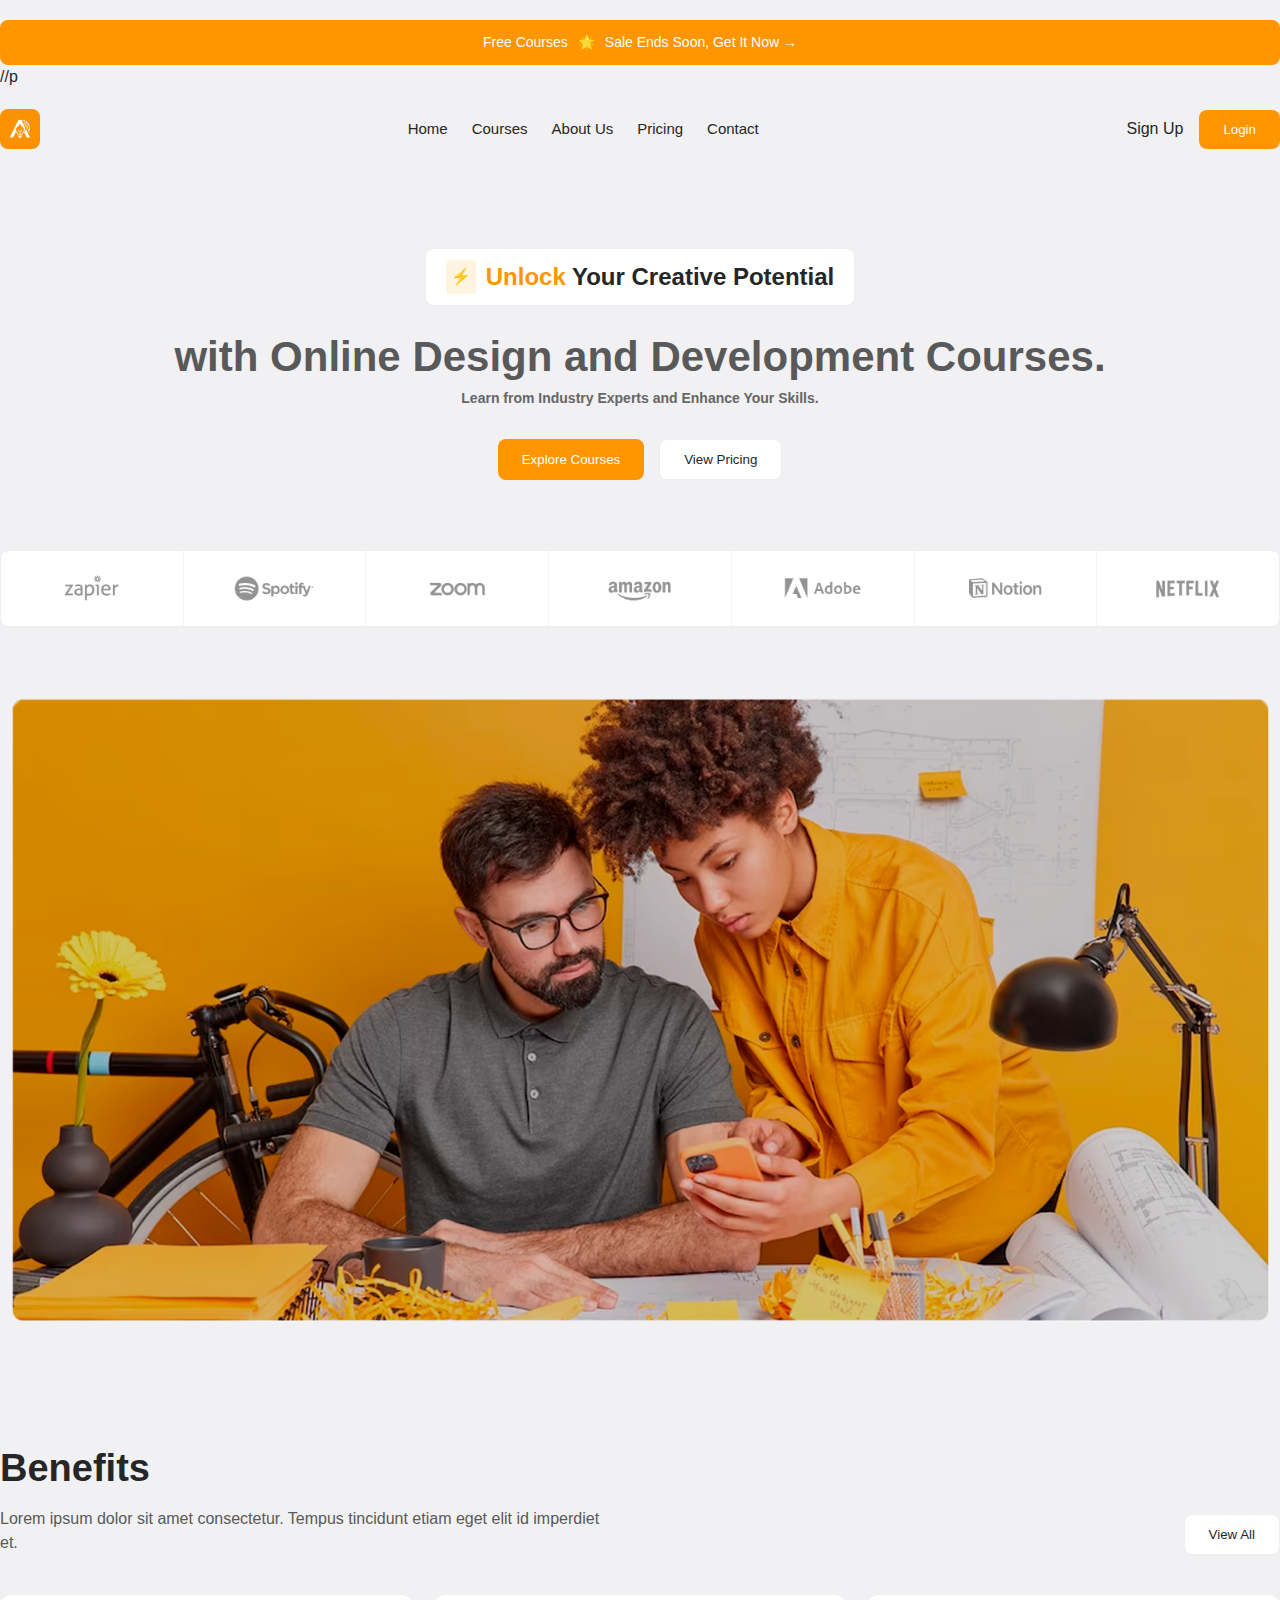
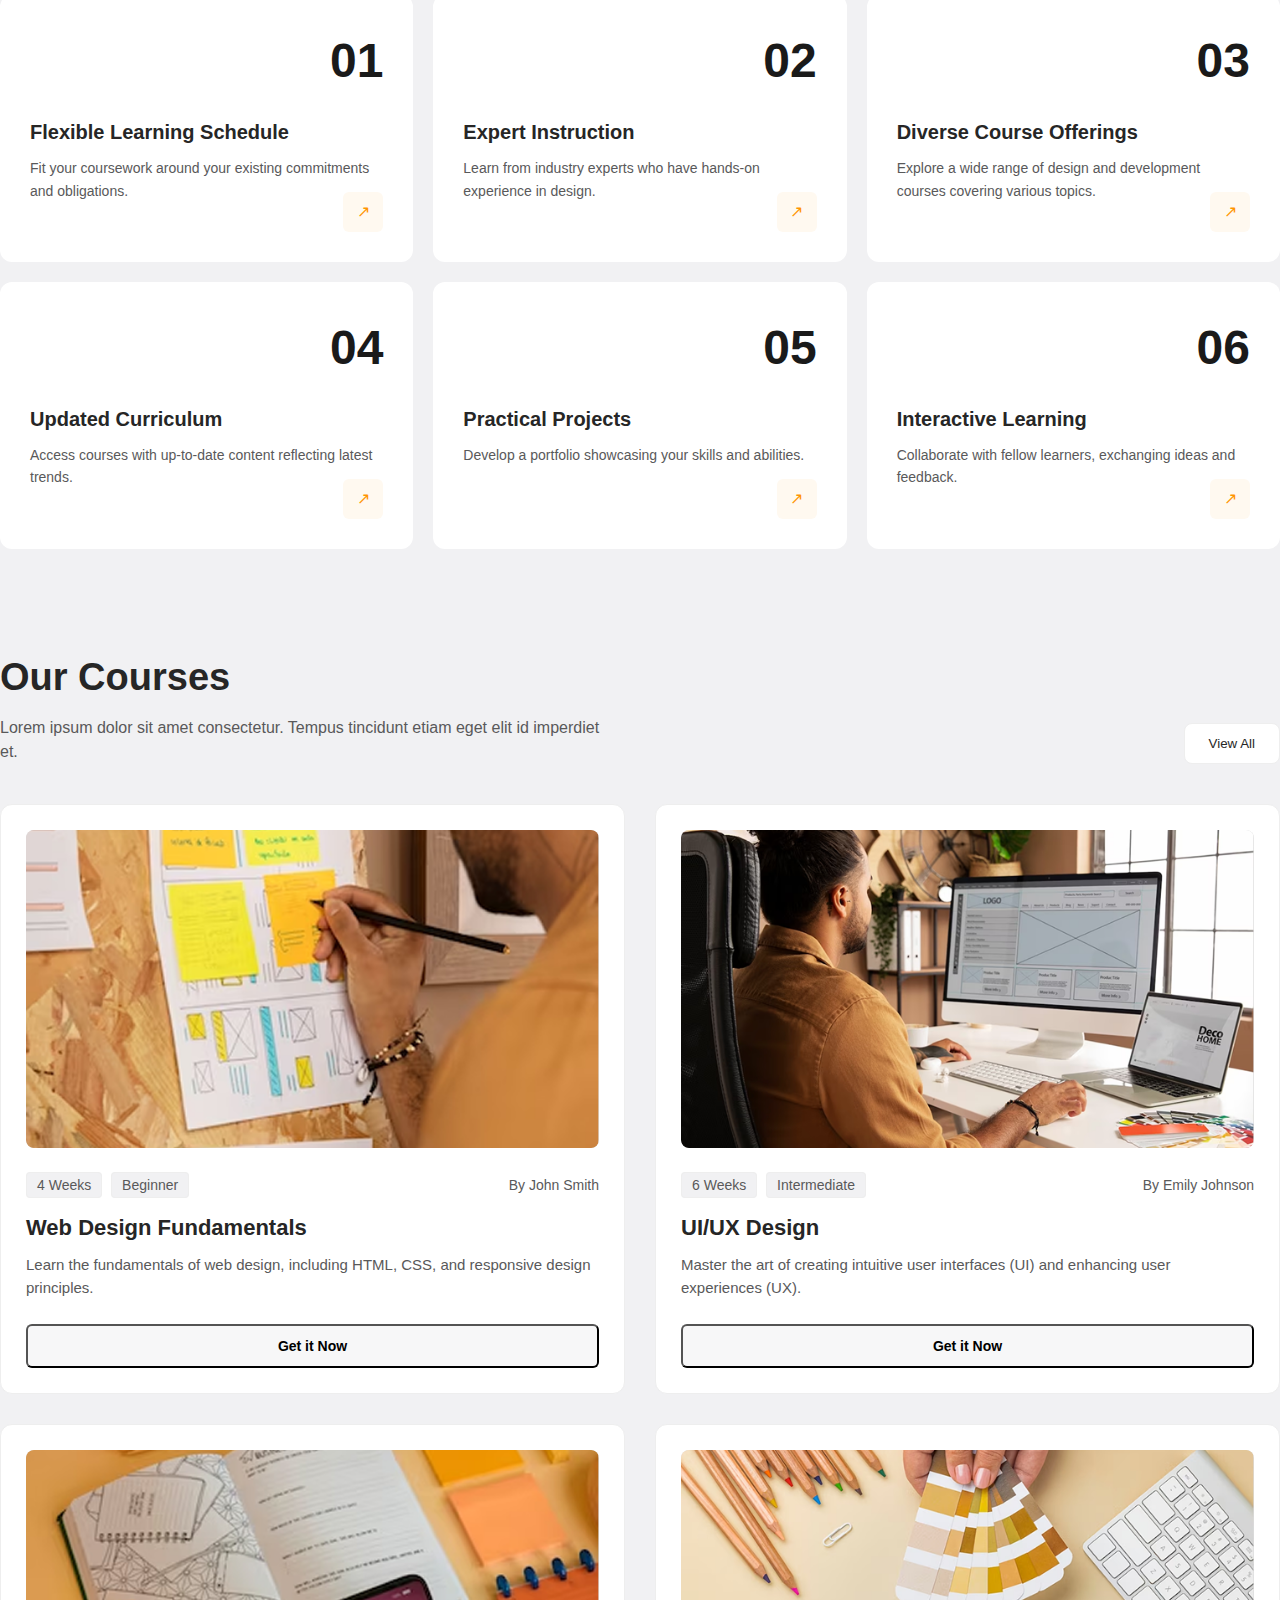
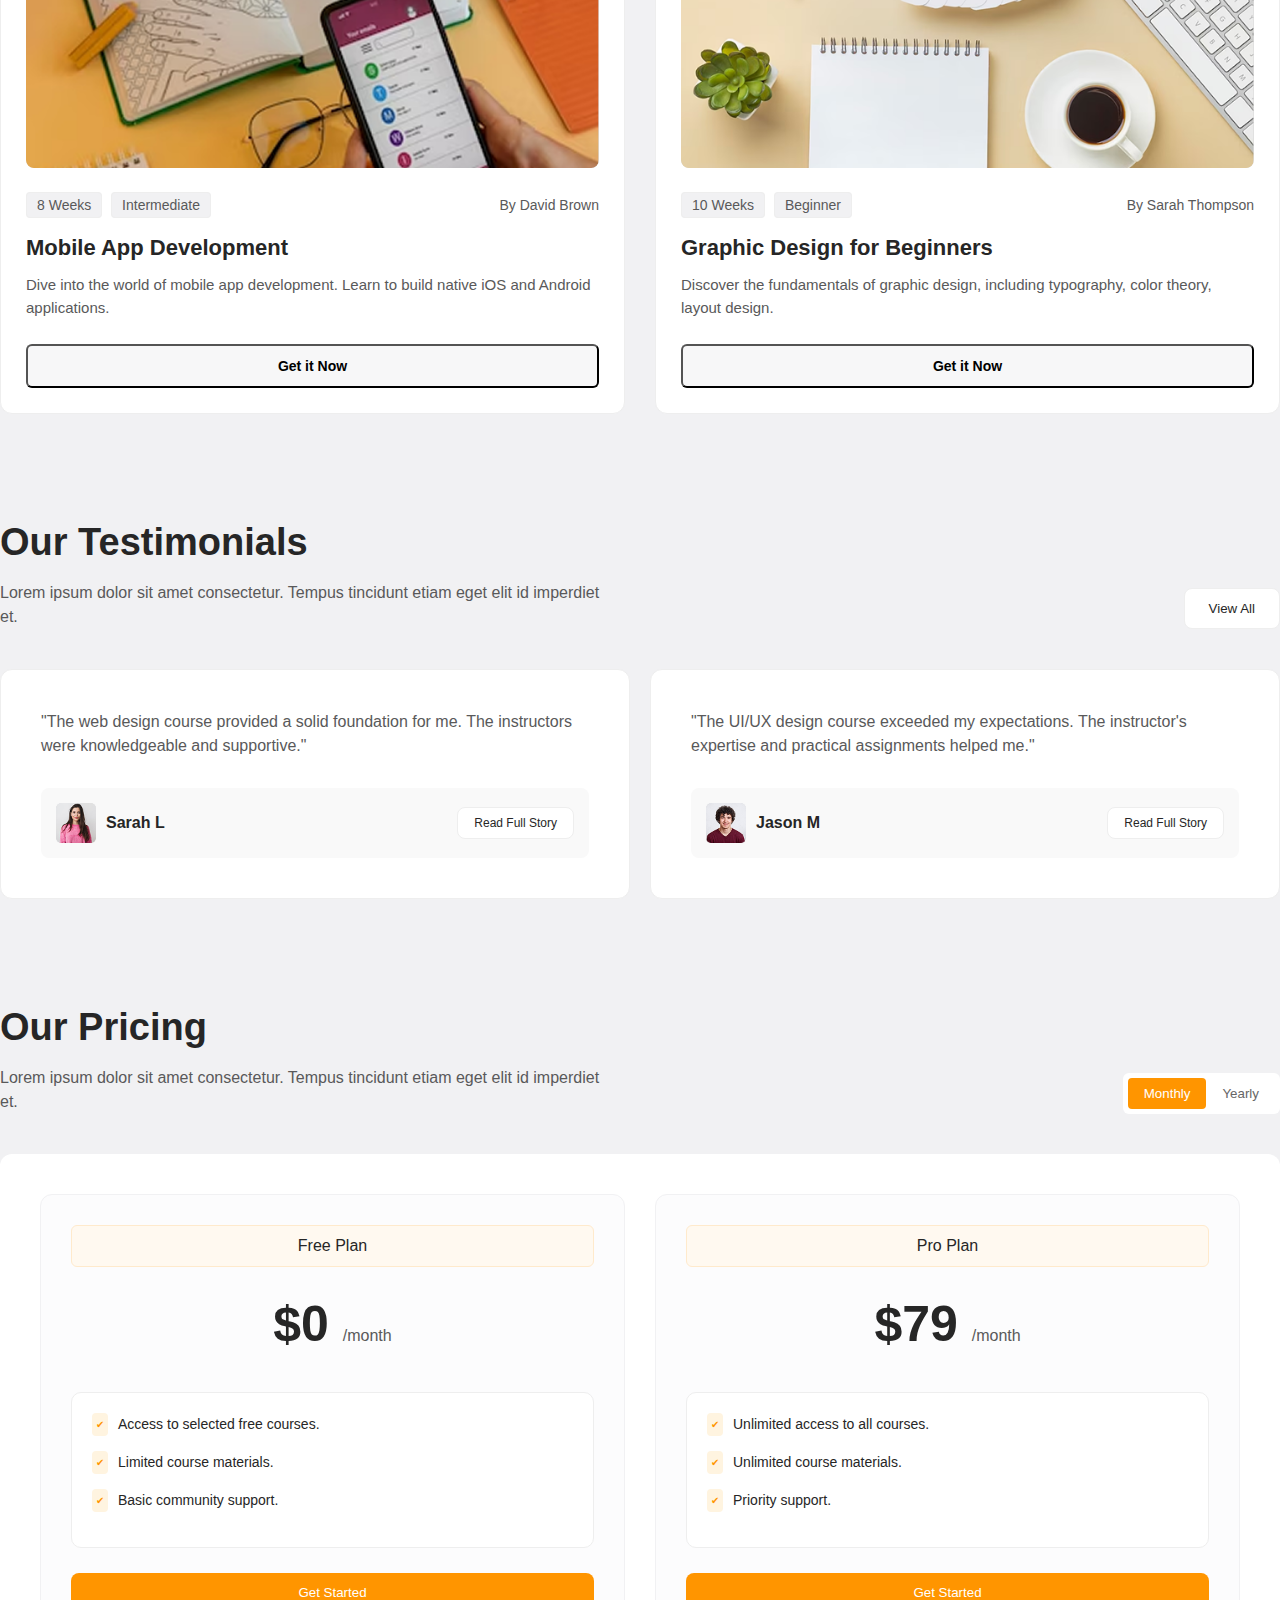
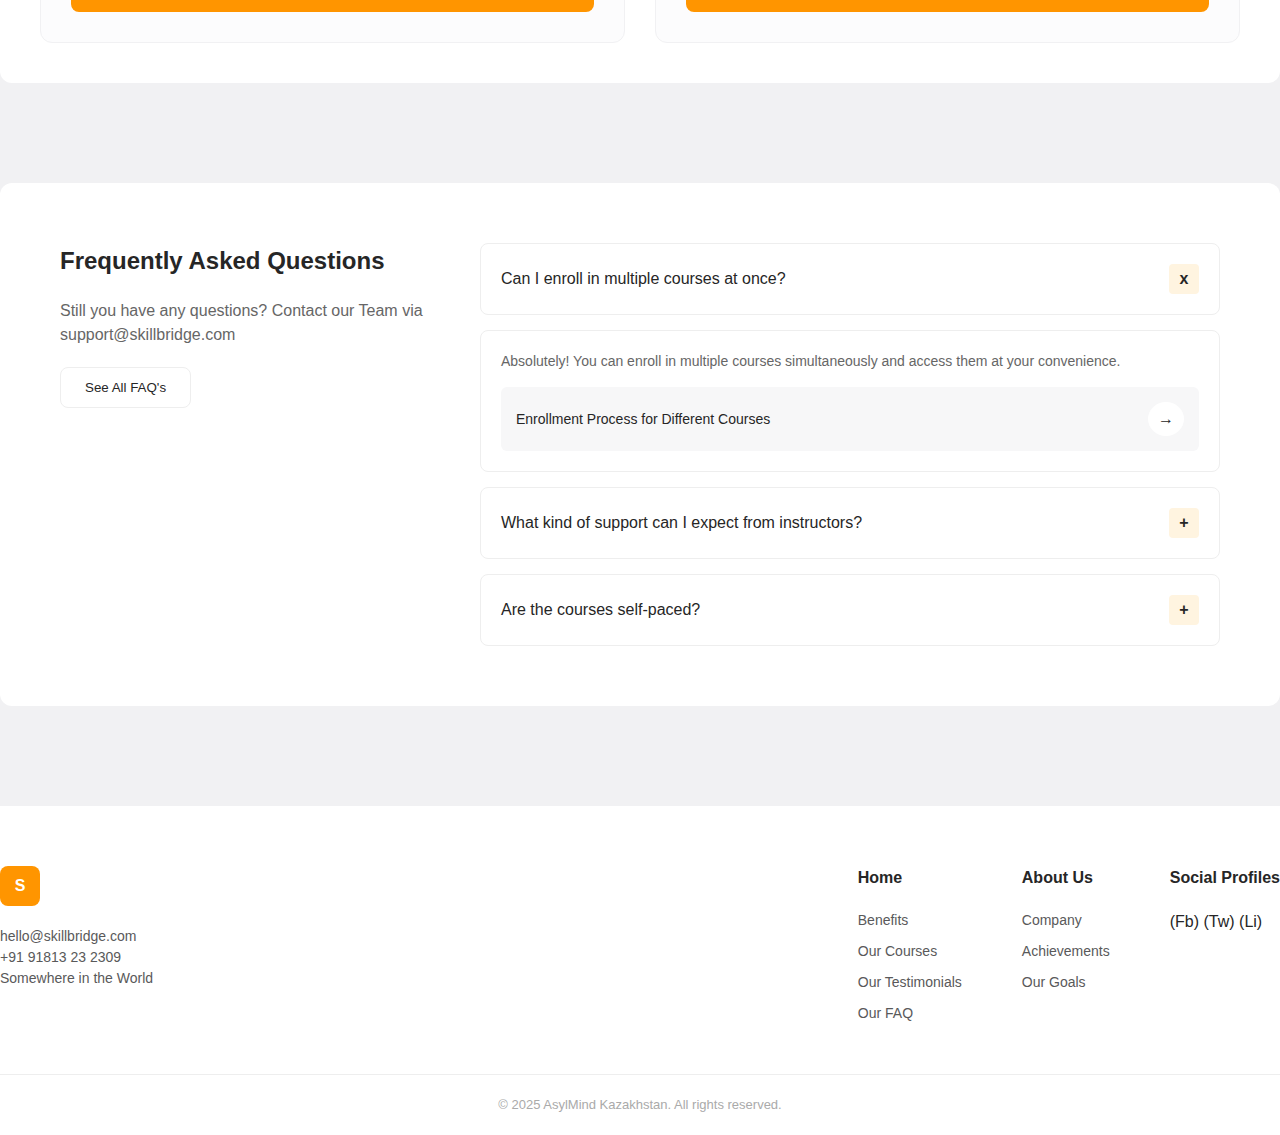
<file: src/pages/index.html>
<!DOCTYPE html>
<html lang="ru">

<head>
    <meta charset="UTF-8">
    <meta name="viewport" content="width=device-width, initial-scale=1.0">
    <link rel="stylesheet" href="/src/styles/style.css">
    <link rel="shortcut icon" href="/assets/images/logo.png">
    <title>Navigation UI</title>
</head>

<body>
<div class="container">

    <div class="top-banner">
        Free Courses <span>🌟 </span> Sale Ends Soon, Get It Now &rarr;
    </div>
//р
    <nav>
        <div class="nav-actions">
            <img class="logo-box" src="/assets/images/orange-logo.jpg" alt="">
        </div>
        <div class="nav-links">
            <a href="#">Home</a>
            <a href="#">Courses</a>
            <a href="#">About Us</a>
            <a href="#">Pricing</a>
            <a href="#">Contact</a>
        </div>
        <div class="nav-actions">
            <a href="#">Sign Up</a>
            <button class="btn btn-primary">Login</button>
        </div>
    </nav>

    <section class="hero">
        <div class="hero-headline">
            <span style="background:#FFF4E0; padding:5px; border-radius:4px;">⚡</span>
            <h2><span class="highlight">Unlock</span> Your Creative Potential</h2>
        </div>
        <h1 style="color:var(--text-secondary); margin-bottom:20px;">with Online Design and Development Courses.</р>
        <p style="font-size:14px; color:#666;">Learn from Industry Experts and Enhance Your Skills.</p>

        <div class="hero-btns">
            <button class="btn btn-primary">Explore Courses</button>
            <button class="btn btn-white">View Pricing</button>
        </div>
    </section>

    <div class="brand-bar">
        <div class="brand-item"><img src="/assets/images/Card.png" alt=""></div>
        <div class="brand-item"><img src="/assets/images/Card-1.png" alt=""></div>
        <div class="brand-item"><img src="/assets/images/Card-2.png" alt=""></div>
        <div class="brand-item"><img src="/assets/images/Card-3.png" alt=""></div>
        <div class="brand-item"><img src="/assets/images/Card-4.png" alt=""></div>
        <div class="brand-item"><img src="/assets/images/Card-5.png" alt=""></div>
        <div class="brand-item"><img src="/assets/images/Card-6.png" alt=""></div>
    </div>

    <div class="hero-image-container">
        <img src="/assets/images/Container.png" alt="Students Working">
    </div>

    <section class="benefits">
        <div class="section-header">
            <div class="section-title">
                <h2>Benefits</h2>
                <p>Lorem ipsum dolor sit amet consectetur. Tempus tincidunt etiam eget elit id imperdiet et.</p>
            </div>
            <button class="btn btn-white">View All</button>
        </div>

        <div class="benefits-grid">
            <div class="benefit-card">
                <span class="benefit-number">01</span>
                <h3 class="benefit-title">Flexible Learning Schedule</h3>
                <p class="benefit-desc">Fit your coursework around your existing commitments and obligations.</p>
                <div class="arrow-btn">&nearr;</div>
            </div>
            <div class="benefit-card">
                <span class="benefit-number">02</span>
                <h3 class="benefit-title">Expert Instruction</h3>
                <p class="benefit-desc">Learn from industry experts who have hands-on experience in design.</p>
                <div class="arrow-btn">&nearr;</div>
            </div>
            <div class="benefit-card">
                <span class="benefit-number">03</span>
                <h3 class="benefit-title">Diverse Course Offerings</h3>
                <p class="benefit-desc">Explore a wide range of design and development courses covering various topics.
                </p>
                <div class="arrow-btn">&nearr;</div>
            </div>
            <div class="benefit-card">
                <span class="benefit-number">04</span>
                <h3 class="benefit-title">Updated Curriculum</h3>
                <p class="benefit-desc">Access courses with up-to-date content reflecting latest trends.</p>
                <div class="arrow-btn">&nearr;</div>
            </div>
            <div class="benefit-card">
                <span class="benefit-number">05</span>
                <h3 class="benefit-title">Practical Projects</h3>
                <p class="benefit-desc">Develop a portfolio showcasing your skills and abilities.</p>
                <div class="arrow-btn">&nearr;</div>
            </div>
            <div class="benefit-card">
                <span class="benefit-number">06</span>
                <h3 class="benefit-title">Interactive Learning</h3>
                <p class="benefit-desc">Collaborate with fellow learners, exchanging ideas and feedback.</p>
                <div class="arrow-btn">&nearr;</div>
            </div>
        </div>
    </section>

    <section class="courses">
        <div class="section-header">
            <div class="section-title">
                <h2>Our Courses</h2>
                <p>Lorem ipsum dolor sit amet consectetur. Tempus tincidunt etiam eget elit id imperdiet et.</p>
            </div>
            <button class="btn btn-white">View All</button>
        </div>

        <div class="courses-grid">
            <div class="course-card">
                <img src="/assets/images/Image.png" class="course-img"
                    alt="Web Design">
                <div class="course-meta">
                    <div class="course-tags"><span>4 Weeks</span> <span>Beginner</span></div>
                    <span>By John Smith</span>
                </div>
                <h3>Web Design Fundamentals</h3>
                <p>Learn the fundamentals of web design, including HTML, CSS, and responsive design principles.</p>
                <button class="course-btn">Get it Now</button>
            </div>
            <div class="course-card">
                <img src="/assets/images/Image-1.png" class="course-img" alt="UI UX">
                <div class="course-meta">
                    <div class="course-tags"><span>6 Weeks</span> <span>Intermediate</span></div>
                    <span>By Emily Johnson</span>
                </div>
                <h3>UI/UX Design</h3>
                <p>Master the art of creating intuitive user interfaces (UI) and enhancing user experiences (UX).</p>
                <button class="course-btn">Get it Now</button>
            </div>
            <div class="course-card">
                <img src="/assets/images/Image-2.png" class="course-img"
                    alt="Mobile App">
                <div class="course-meta">
                    <div class="course-tags"><span>8 Weeks</span> <span>Intermediate</span></div>
                    <span>By David Brown</span>
                </div>
                <h3>Mobile App Development</h3>
                <p>Dive into the world of mobile app development. Learn to build native iOS and Android applications.
                </p>
                <button class="course-btn">Get it Now</button>
            </div>
            <div class="course-card">
                <img src="/assets/images/Image-3.png" class="course-img"
                    alt="Graphic Design">
                <div class="course-meta">
                    <div class="course-tags"><span>10 Weeks</span> <span>Beginner</span></div>
                    <span>By Sarah Thompson</span>
                </div>
                <h3>Graphic Design for Beginners</h3>
                <p>Discover the fundamentals of graphic design, including typography, color theory, layout design.</p>
                <button class="course-btn">Get it Now</button>
            </div>
        </div>
    </section>

    <section class="testimonials">
        <div class="section-header">
            <div class="section-title">
                <h2>Our Testimonials</h2>
                <p>Lorem ipsum dolor sit amet consectetur. Tempus tincidunt etiam eget elit id imperdiet et.</p>
            </div>
            <button class="btn btn-white">View All</button>
        </div>

        <div class="testimonials-grid">
            <div class="testimonial-card">
                <p class="testimonial-text">"The web design course provided a solid foundation for me. The instructors
                    were knowledgeable and supportive."</p>
                <div class="testimonial-user">
                    <div class="user-info">
                        <div class="user-avatar"><img class="user-image" src="/assets/images/user.png" alt=""></div> Sarah L
                    </div>
                    <button class="btn btn-white" style="font-size:12px; padding:8px 16px;">Read Full Story</button>
                </div>
            </div>
            <div class="testimonial-card">
                <p class="testimonial-text">"The UI/UX design course exceeded my expectations. The instructor's
                    expertise and practical assignments helped me."</p>
                <div class="testimonial-user">
                    <div class="user-info">
                        <div class="user-avatar"><img class="user-image" src="/assets/images/user-2.png" alt=""></div> Jason M
                    </div>
                    <button class="btn btn-white" style="font-size:12px; padding:8px 16px;">Read Full Story</button>
                </div>
            </div>
        </div>
    </section>

    <section class="pricing">
        <div class="section-header">
            <div class="section-title">
                <h2>Our Pricing</h2>
                <p>Lorem ipsum dolor sit amet consectetur. Tempus tincidunt etiam eget elit id imperdiet et.</p>
            </div>
            <div style="background:white; padding:5px; border-radius:6px; display:flex;">
                <button
                    style="background:var(--primary-orange); color:white; border:none; padding:8px 16px; border-radius:4px;">Monthly</button>
                <button style="background:transparent; color:#666; border:none; padding:8px 16px;">Yearly</button>
            </div>
        </div>

        <div class="pricing-grid">
            <div class="price-card">
                <div class="plan-tag">Free Plan</div>
                <div class="price">$0 <span>/month</span></div>
                <div class="features-list">
                    <div class="feature-item"><span class="icon-check">✔</span> Access to selected free courses.</div>
                    <div class="feature-item"><span class="icon-check">✔</span> Limited course materials.</div>
                    <div class="feature-item"><span class="icon-check">✔</span> Basic community support.</div>
                </div>
                <button class="btn btn-primary" style="width:100%">Get Started</button>
            </div>
            <div class="price-card">
                <div class="plan-tag">Pro Plan</div>
                <div class="price">$79 <span>/month</span></div>
                <div class="features-list">
                    <div class="feature-item"><span class="icon-check">✔</span> Unlimited access to all courses.</div>
                    <div class="feature-item"><span class="icon-check">✔</span> Unlimited course materials.</div>
                    <div class="feature-item"><span class="icon-check">✔</span> Priority support.</div>
                </div>
                <button class="btn btn-primary" style="width:100%">Get Started</button>
            </div>
        </div>
    </section>

    <section class="faq-section">
        <div class="faq-left">
            <h2>Frequently Asked Questions</h2>
            <p style="margin:20px 0; color:#666;">Still you have any questions? Contact our Team via
                support@skillbridge.com</p>
            <button class="btn btn-white">See All FAQ's</button>
        </div>
        <div class="faq-right">
            <div class="faq-item">
                <span>Can I enroll in multiple courses at once?</span>
                <div class="faq-plus">x</div>
            </div>
            <div style="background:white; border:1px solid #eee; padding:20px; border-radius:8px;">
                <p style="font-size:14px; color:#666;">Absolutely! You can enroll in multiple courses simultaneously and
                    access them at your convenience.</p>
                <div
                    style="background:#F7F7F8; padding:15px; margin-top:15px; display:flex; justify-content:space-between; align-items:center; border-radius:6px;">
                    <span style="font-size:14px;">Enrollment Process for Different Courses</span>
                    <span style="background:white; padding:5px 10px; border-radius:50%;">&rarr;</span>
                </div>
            </div>
            <div class="faq-item">
                <span>What kind of support can I expect from instructors?</span>
                <div class="faq-plus">+</div>
            </div>
            <div class="faq-item">
                <span>Are the courses self-paced?</span>
                <div class="faq-plus">+</div>
            </div>
        </div>
    </section>

</div>
<footer>
    <div class="container">
        <div class="footer-content">
            <div class="footer-brand">
                <div class="logo-box">S</div>
                <p>hello@skillbridge.com<br>+91 91813 23 2309<br>Somewhere in the World</p>
            </div>
            <div class="footer-cols">
                <div class="footer-col">
                    <h4>Home</h4>
                    <ul>
                        <li>Benefits</li>
                        <li>Our Courses</li>
                        <li>Our Testimonials</li>
                        <li>Our FAQ</li>
                    </ul>
                </div>
                <div class="footer-col">
                    <h4>About Us</h4>
                    <ul>
                        <li>Company</li>
                        <li>Achievements</li>
                        <li>Our Goals</li>
                    </ul>
                </div>
                <div class="footer-col">
                    <h4>Social Profiles</h4>
                    <div>(Fb) (Tw) (Li)</div>
                </div>
            </div>
        </div>
        <div class="copyright">
            © 2025 AsylMind Kazakhstan. All rights reserved.
        </div>
    </div>
</footer>
</body>

</html>
</file>
<file: src/styles/style.css>
:root {
    --primary-orange: #FF9500;
    --primary-orange-hover: #e68600;
    --bg-body: #F1F1F3;
    --bg-white: #FFFFFF;
    --text-main: #262626;
    --text-secondary: #59595A;
    --border-color: #F1F1F3;
    --radius-sm: 6px;
    --radius-md: 8px;
    --radius-lg: 12px;
    --container-width: 1280px;
    --section-spacing: 100px;
}

* {
    margin: 0;
    padding: 0;
    box-sizing: border-box;
    font-family: -apple-system, BlinkMacSystemFont, "Segoe UI", Roboto, Helvetica, Arial, sans-serif;
}

body {
    background-color: var(--bg-body);
    color: var(--text-main);
    line-height: 1.5;
}

a {
    text-decoration: none;
    color: inherit;
}

ul {
    list-style: none;
}

.container {
    max-width: var(--container-width);
    margin: 0 auto;
}

.btn {
    display: inline-block;
    padding: 12px 24px;
    border-radius: var(--radius-md);
    font-weight: 500;
    cursor: pointer;
    transition: 0.2s;
    border: none;
}

.btn-primary {
    background-color: var(--primary-orange);
    color: white;
}

.btn-primary:hover {
    background-color: var(--primary-orange-hover);
}

.btn-white {
    background-color: white;
    color: var(--text-main);
    border: 1px solid #eee;
}

.section-header {
    display: flex;
    justify-content: space-between;
    align-items: flex-end;
    margin-bottom: 40px;
}

.section-title h2 {
    font-size: 38px;
    font-weight: 700;
    margin-bottom: 10px;
}

.section-title p {
    color: var(--text-secondary);
    max-width: 600px;
}

.top-banner {
    background-color: var(--primary-orange);
    color: white;
    text-align: center;
    padding: 12px;
    border-radius: var(--radius-md);
    margin-top: 20px;
    font-size: 14px;
    display: flex;
    justify-content: center;
    gap: 10px;
}

nav {
    display: flex;
    justify-content: space-between;
    align-items: center;
    padding: 20px 0;
    margin-bottom: 40px;
}

.nav-links {
    display: flex;
    gap: 24px;
}

.nav-links a {
    color: var(--text-main);
    font-size: 15px;
}

.nav-actions {
    display: flex;
    gap: 16px;
    align-items: center;
}

.logo-box {
    background: var(--primary-orange);
    width: 40px;
    height: 40px;
    border-radius: 8px;
    display: flex;
    align-items: center;
    justify-content: center;
    color: white;
    font-weight: bold;
}

.hero {
    text-align: center;
    padding: 40px 0;
}

.hero-headline {
    background: white;
    display: inline-flex;
    align-items: center;
    padding: 10px 20px;
    border-radius: var(--radius-md);
    margin-bottom: 20px;
    gap: 10px;
    box-shadow: 0 2px 10px rgba(0, 0, 0, 0.02);
}

.hero h1 {
    font-size: 42px;
    margin-bottom: 15px;
}

.highlight {
    color: var(--primary-orange);
}

.hero-btns {
    display: flex;
    justify-content: center;
    gap: 15px;
    margin: 30px 0;
}

.brand-bar {
    display: flex;
    justify-content: space-between;
    background: white;
    border-radius: var(--radius-md);
    margin-bottom: 60px;
    border: 1px solid #eee;
}

.brand-item {
    flex: 1;
    text-align: center;
    opacity: 0.6;
    font-weight: bold;
    border-right: 1px solid #eee;
    display: flex;
    justify-content: center;
    align-items: center;
}

.brand-item:last-child {
    border: none;
}

.brand-item img {
    max-height: 75px;
    filter: grayscale(100%);
}

.hero-image-container {
    width: 100%;
    margin-bottom: var(--section-spacing);
}

.hero-image-container img {
    width: 100%;
    border-radius: var(--radius-lg);
    object-fit: cover;
}

.benefits-grid {
    display: grid;
    grid-template-columns: repeat(3, 1fr);
    gap: 20px;
    margin-bottom: var(--section-spacing);
}

.benefit-card {
    background: white;
    padding: 30px;
    border-radius: var(--radius-lg);
    position: relative;
}

.benefit-number {
    font-size: 48px;
    font-weight: 700;
    color: #1a1a1a;
    margin-bottom: 20px;
    display: block;
    text-align: right;
}

.benefit-title {
    font-size: 20px;
    font-weight: 600;
    margin-bottom: 10px;
}

.benefit-desc {
    color: var(--text-secondary);
    font-size: 14px;
    line-height: 1.6;
    margin-bottom: 30px;
}

.arrow-btn {
    position: absolute;
    bottom: 30px;
    right: 30px;
    width: 40px;
    height: 40px;
    background: #FFF9F0;
    color: var(--primary-orange);
    display: flex;
    align-items: center;
    justify-content: center;
    border-radius: 6px;
}

.courses-grid {
    display: grid;
    grid-template-columns: repeat(2, 1fr);
    gap: 30px;
    margin-bottom: var(--section-spacing);
}

.course-card {
    background: white;
    padding: 25px;
    border-radius: var(--radius-lg);
    border: 1px solid #eee;
}

.course-img {
    width: 100%;
    background-color: #ddd;
    border-radius: var(--radius-md);
    margin-bottom: 20px;
    object-fit: cover;
}

.course-meta {
    display: flex;
    justify-content: space-between;
    margin-bottom: 15px;
    font-size: 14px;
    color: var(--text-secondary);
}

.course-tags span {
    background: #F1F1F3;
    padding: 4px 10px;
    border-radius: 4px;
    margin-right: 5px;
    border: 1px solid #eee;
}

.course-card h3 {
    font-size: 22px;
    margin-bottom: 10px;
}

.course-card p {
    color: var(--text-secondary);
    font-size: 15px;
    margin-bottom: 25px;
}

.course-btn {
    width: 100%;
    text-align: center;
    background: #F7F7F8;
    padding: 12px;
    border-radius: 6px;
    font-weight: 600;
    font-size: 14px;
    transition: 0.2s;
}

.course-btn:hover {
    background: #eee;
}

.testimonials-grid {
    display: grid;
    grid-template-columns: repeat(2, 1fr);
    gap: 20px;
    margin-bottom: var(--section-spacing);
}

.testimonial-card {
    background: white;
    padding: 40px;
    border-radius: var(--radius-lg);
    border: 1px solid #eee;
}

.testimonial-text {
    color: var(--text-secondary);
    margin-bottom: 30px;
    font-size: 16px;
}

.testimonial-user {
    display: flex;
    justify-content: space-between;
    align-items: center;
    background: #F9F9F9;
    padding: 15px;
    border-radius: 8px;
}

.user-info {
    display: flex;
    align-items: center;
    gap: 10px;
    font-weight: 600;
}

.user-avatar {
    width: 40px;
    height: 40px;
    background: #ccc;
    border-radius: 6px;
}

.user-image{
width: 40px;
    height: 40px;
}

.pricing-grid {
    display: grid;
    grid-template-columns: repeat(2, 1fr);
    gap: 30px;
    background: white;
    padding: 40px;
    border-radius: var(--radius-lg);
    margin-bottom: var(--section-spacing);
}

.price-card {
    background: #FCFCFD;
    padding: 30px;
    border-radius: var(--radius-lg);
    border: 1px solid #F1F1F3;
}

.plan-tag {
    background: #FFF9F0;
    display: inline-block;
    width: 100%;
    text-align: center;
    padding: 8px;
    border-radius: 6px;
    border: 1px solid #FFEACC;
    margin-bottom: 20px;
    font-weight: 500;
}

.price {
    font-size: 50px;
    font-weight: 700;
    text-align: center;
    margin-bottom: 30px;
}

.price span {
    font-size: 16px;
    font-weight: 400;
    color: var(--text-secondary);
}

.features-list {
    background: white;
    padding: 20px;
    border-radius: 10px;
    margin-bottom: 25px;
    border: 1px solid #eee;
}

.feature-item {
    display: flex;
    align-items: center;
    gap: 10px;
    margin-bottom: 15px;
    font-size: 14px;
}

.icon-check {
    background: #FFF4E0;
    padding: 4px;
    border-radius: 4px;
    color: var(--primary-orange);
    font-size: 10px;
}

.faq-section {
    display: flex;
    gap: 50px;
    background: white;
    padding: 60px;
    border-radius: var(--radius-lg);
    margin-bottom: var(--section-spacing);
}

.faq-left {
    flex: 1;
}

.faq-right {
    flex: 2;
    display: flex;
    flex-direction: column;
    gap: 15px;
}

.faq-item {
    border: 1px solid #eee;
    padding: 20px;
    border-radius: 8px;
    display: flex;
    justify-content: space-between;
    align-items: center;
    cursor: pointer;
}

.faq-plus {
    width: 30px;
    height: 30px;
    background: #FFF4E0;
    display: flex;
    align-items: center;
    justify-content: center;
    border-radius: 4px;
    font-weight: bold;
}

footer {
    background: white;
    padding: 60px 0 20px;
    margin-top: 50px;
}

.footer-content {
    display: flex;
    justify-content: space-between;
    margin-bottom: 40px;
}

.footer-brand {
    max-width: 300px;
}

.footer-brand p {
    margin: 20px 0;
    font-size: 14px;
    color: var(--text-secondary);
}

.footer-cols {
    display: flex;
    gap: 60px;
}

.footer-col h4 {
    margin-bottom: 20px;
    font-size: 16px;
}

.footer-col ul li {
    margin-bottom: 10px;
    font-size: 14px;
    color: var(--text-secondary);
}

.copyright {
    text-align: center;
    font-size: 13px;
    color: #aaa;
    padding-top: 20px;
    border-top: 1px solid #eee;
}
</file>
